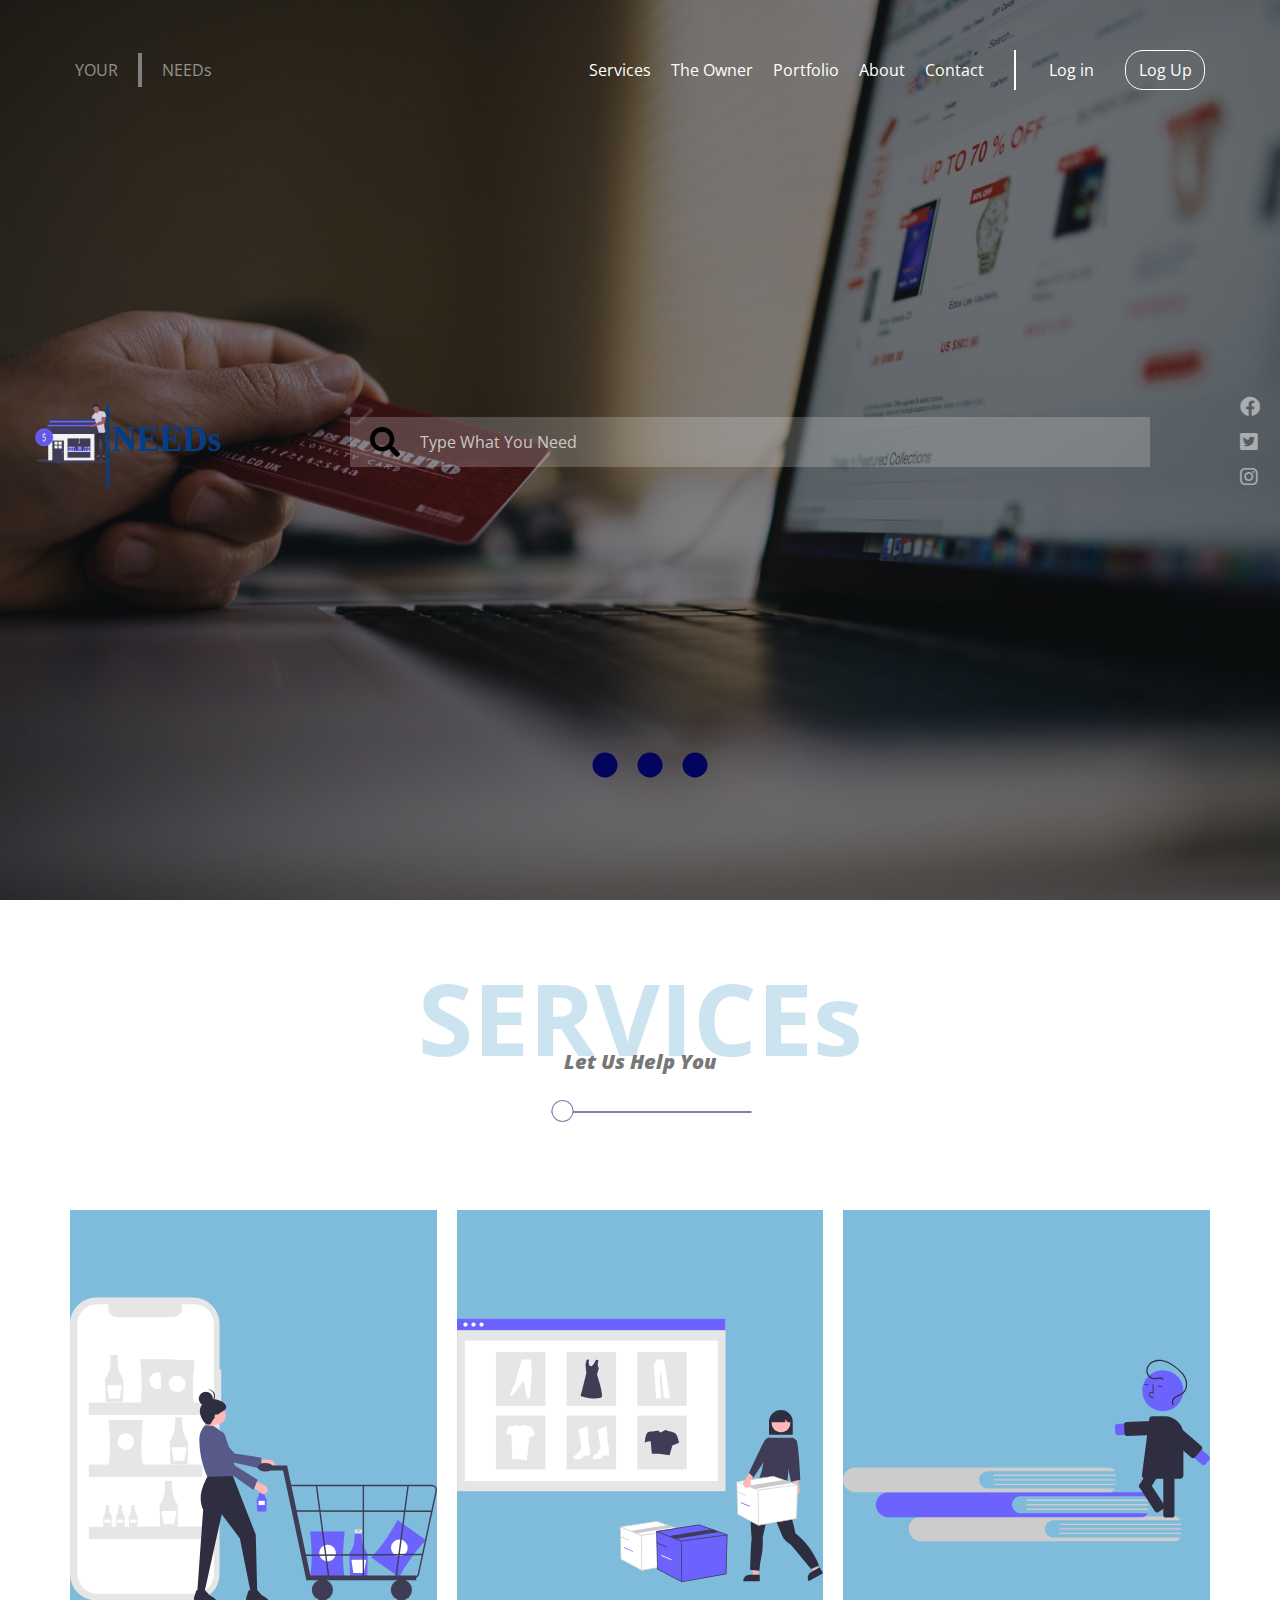
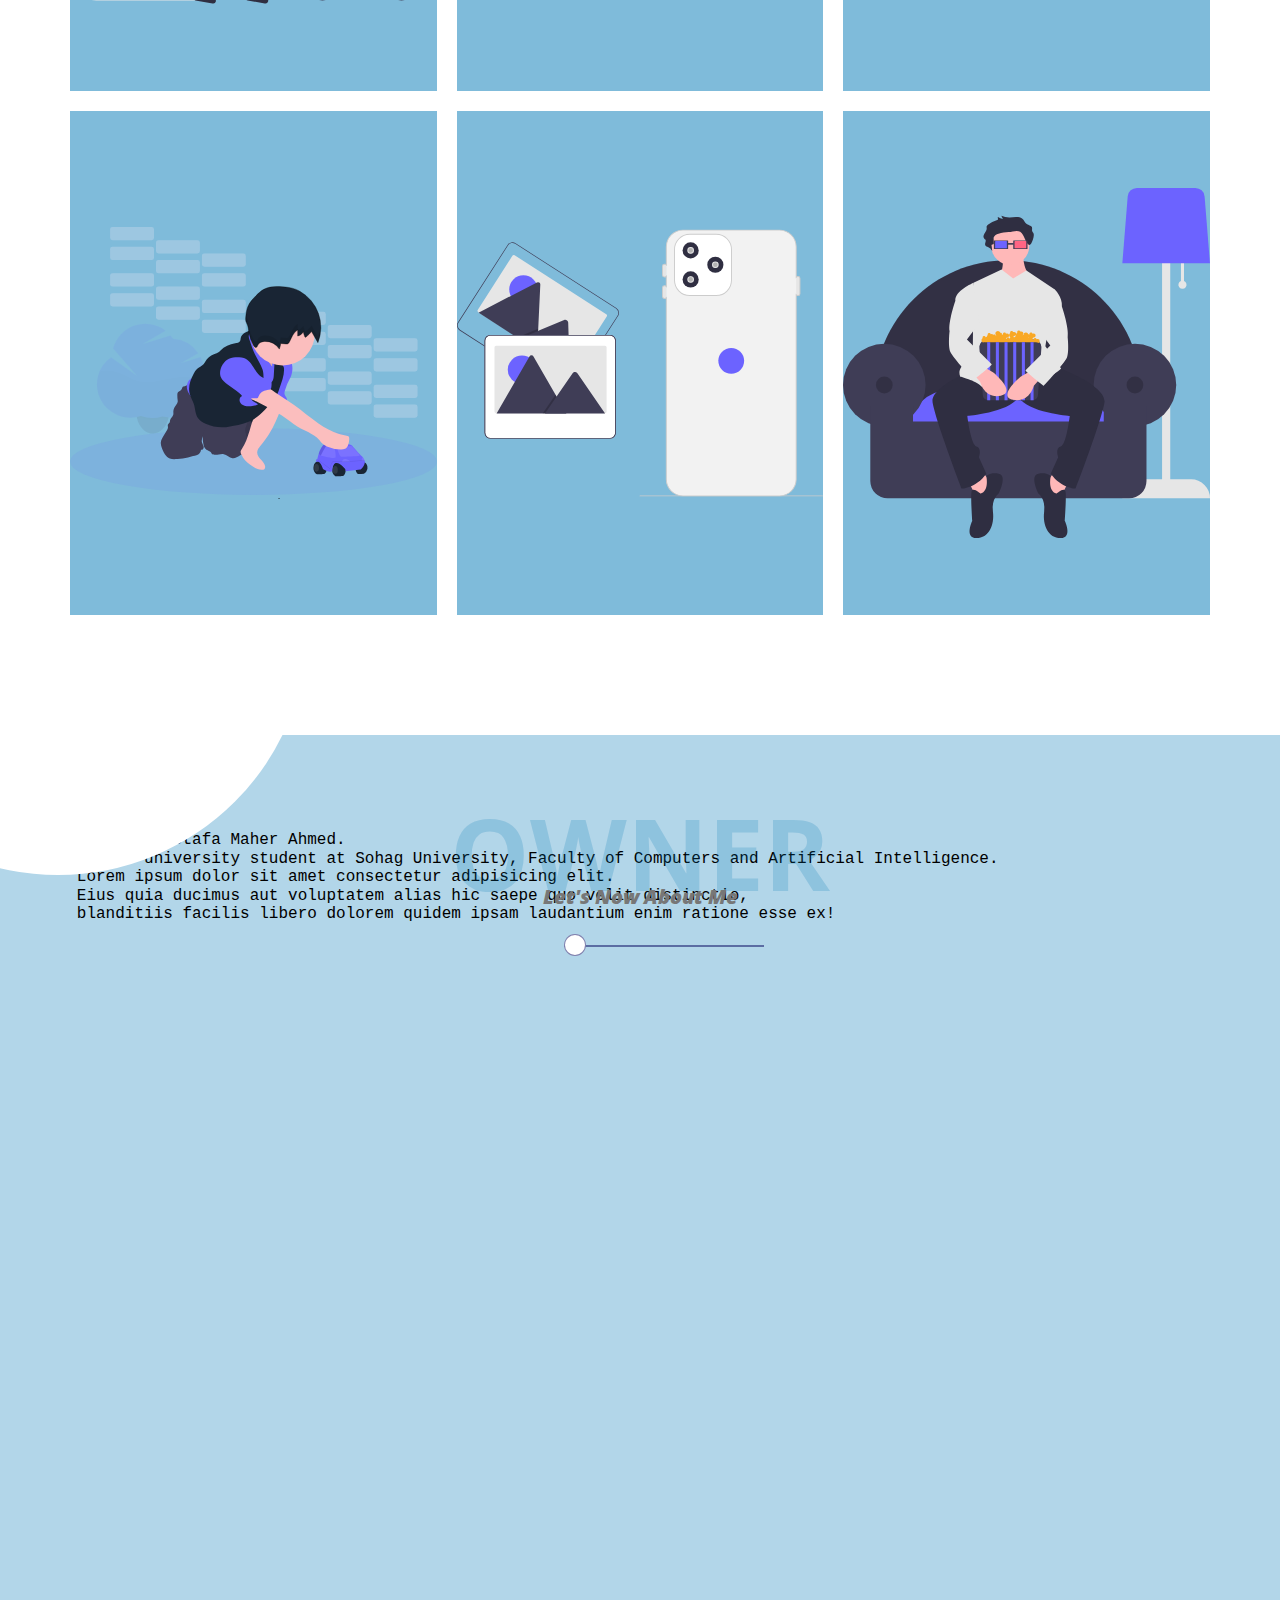
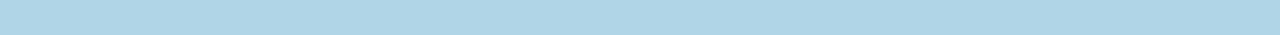
<file: index.html>
<!DOCTYPE html>
<html lang="en">
  <head>
    <meta charset="UTF-8" />
    <meta http-equiv="X-UA-Compatible" content="IE=edge" />
    <meta name="viewport" content="width=device-width, initial-scale=1.0" />
    <link rel="stylesheet" href="css/style.css" />
    <link rel="stylesheet" href="css/all.min.css" />
    <link rel="stylesheet" href="css/normalize.css" />
    <link rel="preconnect" href="https://fonts.googleapis.com" />
    <link rel="preconnect" href="https://fonts.gstatic.com" crossorigin />
    <link
      href="https://fonts.googleapis.com/css2?family=Open+Sans:ital,wght@0,300;0,500;0,700;0,800;1,400&display=swap"
      rel="stylesheet"
    />
    <title>All | Your Needs</title>
  </head>

  <body>
    <header>
      <div class="container">
        <section class="shape">
          <div class="your">
            <p>YOUR</p>
          </div>
          <hr />
          <div class="need">
            <p>NEEDs</p>
          </div>
        </section>
        <nav>
          <div class="link">
            <i class="fas fa-bars"></i>
            <ul>
              <li><a href="#services">Services</a></li>
              <li><a href="#aboutOwner">The Owner</a></li>
              <li><a href="#portfolio">Portfolio</a></li>
              <li><a href="#about">About</a></li>
              <li><a href="#contact">Contact</a></li>
            </ul>
          </div>
          <div class="btn">
            <button class="login"><a href="forms/logIn/login.html" target="_blank">Log in</a></button>
            <button class="register" title="Register Now"><a href="forms/logUp/logUp.html" target="_blank">Log Up</a>
            </button>
          </div>
        </nav>
      </div>
    </header>
    <div class="landing">
      <div class="overlay"></div>
      <div class="content">
        <section>
          <img src="image/design.svg" alt="Logo" />
        </section>
        <input
          class="search"
          type="search"
          name="search"
          placeholder="Type What You Need"
        />
        <section class="socialIcon">
          <i class="fab fa-facebook"><a href="#"></a></i>
          <i class="fab fa-twitter-square"><a href="#"></a></i>
          <i class="fab fa-instagram"><a href="#"></a></i>
        </section>
      </div>
      <section class="load">
        <span></span>
        <span></span>
        <span></span>
      </section>
    </div>
    <div class="services" id="services" >
      <div class="container">
        <div class="catch">
          <div class="head">
            <h1 class="spHead">SERVICEs</h1>
            <p>Let Us Help You</p>
          </div>
        </div>
        <div class="service">
          <section class="food">
           <img src="image/food.svg" alt="" /></a>
            <div class="content">
              <h2>Here Buy Food</h2>
              <p>
                here you can buy food for less cost and other food's ingredients<br>
                click <a href="#">here</a>
              </p>
            </div>
          </section>
          <section class="cloth">
           
              <img src="image/cloth.svg" alt="" />
           
            <div class="content">
              <h2>Here Buy Clothes</h2>
              <p>
                here you can buy Cloth on fashion , all you want <br> click 
               <a href="#">here</a>
              </p>
            </div>
          </section>
          <section class="book">
           
              <img src="image/book.svg" />
           
            <div class="content">
              <h2>Here Buy Books</h2>
              <p>here you can Books of all type from anywhere<br> click <a href="#">here</a></p>
            </div>
          </section>
          <section class="toy">
           
              <img src="image/toy.svg" />
           
            <div class="content">
              <h2>Here Buy Toys</h2>
              <p>
                here you can buy Toys For your children <br>click <a href="#"
                  >here</a
                >
              </p>
            </div>
          </section>
          <section class="techno">
           
              <img src="image/mobile.svg" />
           
            <div class="content">
              <h2>Here Buy Technology items</h2>
              <p>
                here you can buy Phones , TVs , computers and other items <br>click
               <a href="#">here</a>
              </p>
            </div>
          </section>
          <section class="house-essentials">
           
              <img src="image/home.svg" />
           
            <div class="content">
              <h2>Here Buy house essentials</h2>
              <p>
                here you can buy house essentials<br> click <a href="#">here</a></a>
              </p>
            </div>
          </section>
        </div>
      </div>
    </div>
    <div class="aboutOwner" id="aboutOwner">
      <div class="catch">
        <div class="head">
          <h1 class="spHead">OWNER</h1>
          <p>Let's Now About Me</p>
        </div>
      </div>
      <div class="circle">
        <div class="content">
          <h2>MoStaFa KhaShaBa</h2>
          <p>
            Date of Birth <span>2001 - 12 - 01</span>
          </p>
        </div>
      </div>
      <pre class="about"><!--H First Letter-->
        Hello There
        Me, Iam Mostafa Maher Ahmed.
        I am a university student at Sohag University, Faculty of Computers and Artificial Intelligence.
        Lorem ipsum dolor sit amet consectetur adipisicing elit.
        Eius quia ducimus aut voluptatem alias hic saepe quo velit distinctio,
        blanditiis facilis libero dolorem quidem ipsam laudantium enim ratione esse ex!
      </pre>
      <!-- <div class="imgBox">
        <img src="image/myphoto.jpg"  alt="MoStaFa KhaShaBa">
      </div> -->
    </div>
  </body>
</html>
</file>
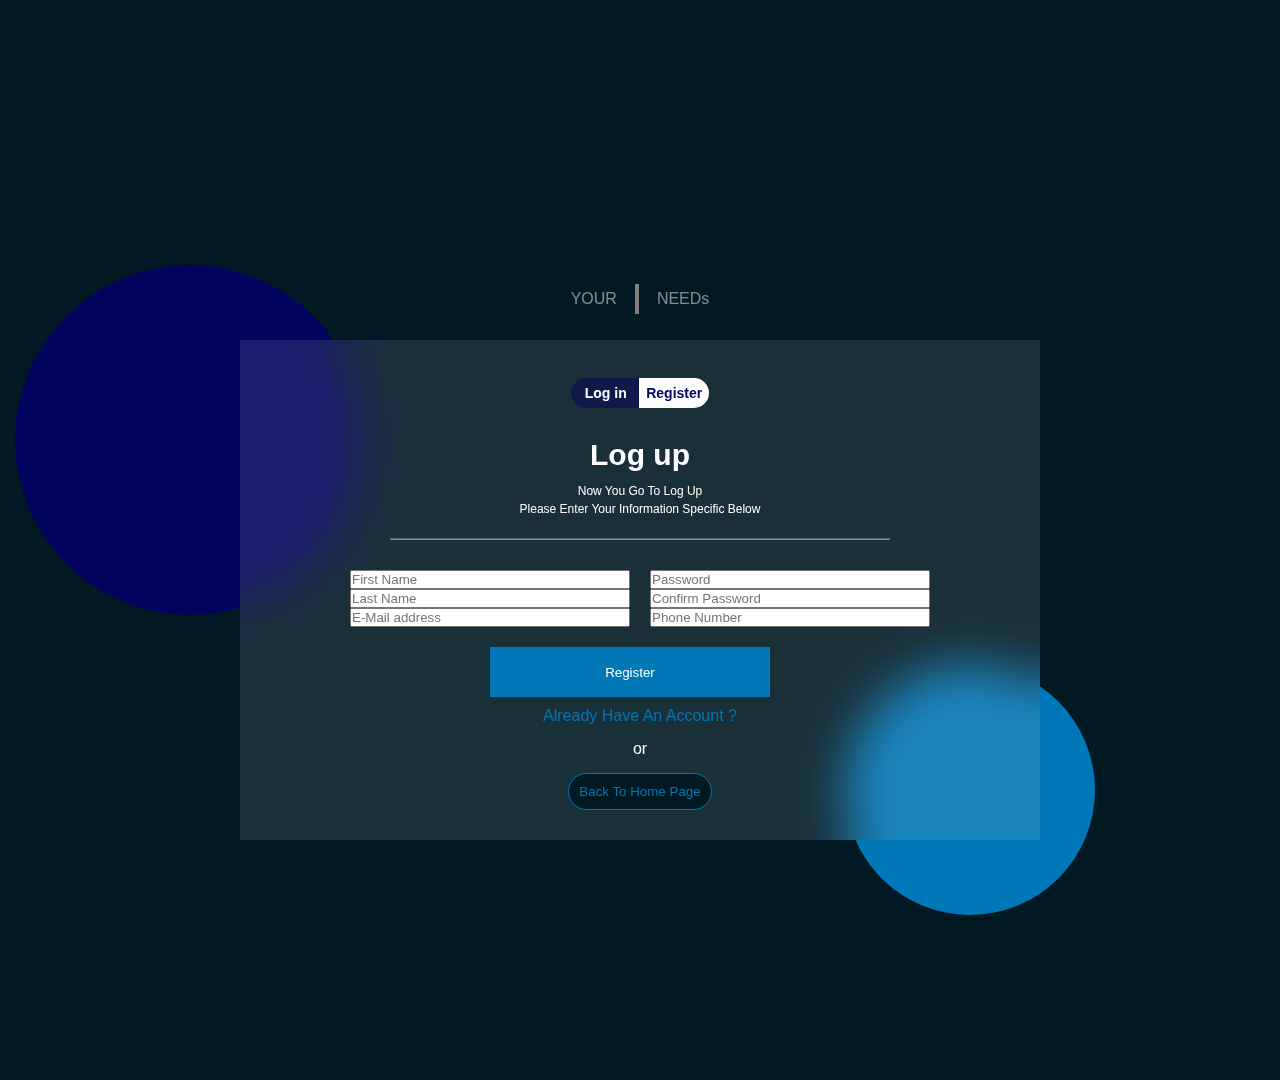
<file: forms/logUp/index.html>
<!DOCTYPE html>
<html lang="en">
  <head>
    <meta charset="UTF-8" />
    <meta http-equiv="X-UA-Compatible" content="IE=edge" />
    <meta name="viewport" content="width=device-width, initial-scale=1.0" />
    <link rel="stylesheet" href="css/style.css" />
    <title>Document</title>
  </head>

  <body>
    <div class="parent">
      <div class="container">
        <section class="shape">
          <div class="your">
            <p>YOUR</p>
          </div>
          <hr />
          <div class="need">
            <p>NEEDs</p>
          </div>
        </section>
        <form action="get">
          <div class="switch">
            <button><a href="../logIn/index.html">Log in</a></button>
            <button><a href="index.html">Register</a></button>
          </div>
          <header>
            <h2>Log up</h2>
            <p>
              Now you go to log up <br />
              please enter your information specific below
            </p>
            <hr class="hr" />
          </header>
          <div class="form">
            <div class="col">
              <input type="text" name="fname" placeholder="First Name" />
              <input type="text" name="sname" placeholder="Last Name" />
              <input type="email" name="user" placeholder="E-Mail address" />
            </div>
            <div class="col">
              <input
                type="password"
                name="password"
                class="pass"
                placeholder="Password"
              />
              <input
                type="password"
                name="passconf"
                placeholder="Confirm Password"
              />
              <input type="tel" name="tel" placeholder="Phone Number" />
            </div>
            <div class="col">
              <input type="submit" value="Register" />
            </div>
          </div>
        </form>
        <div class="other">
          <a href="../logIn/login.html">Already Have An Account ?</a>
          <p class="or">or</p>
          <button class="back">
            <a href="../../index.html">Back To Home Page</a>
          </button>
        </div>
      </div>
    </div>
  </body>
</html>
</file>
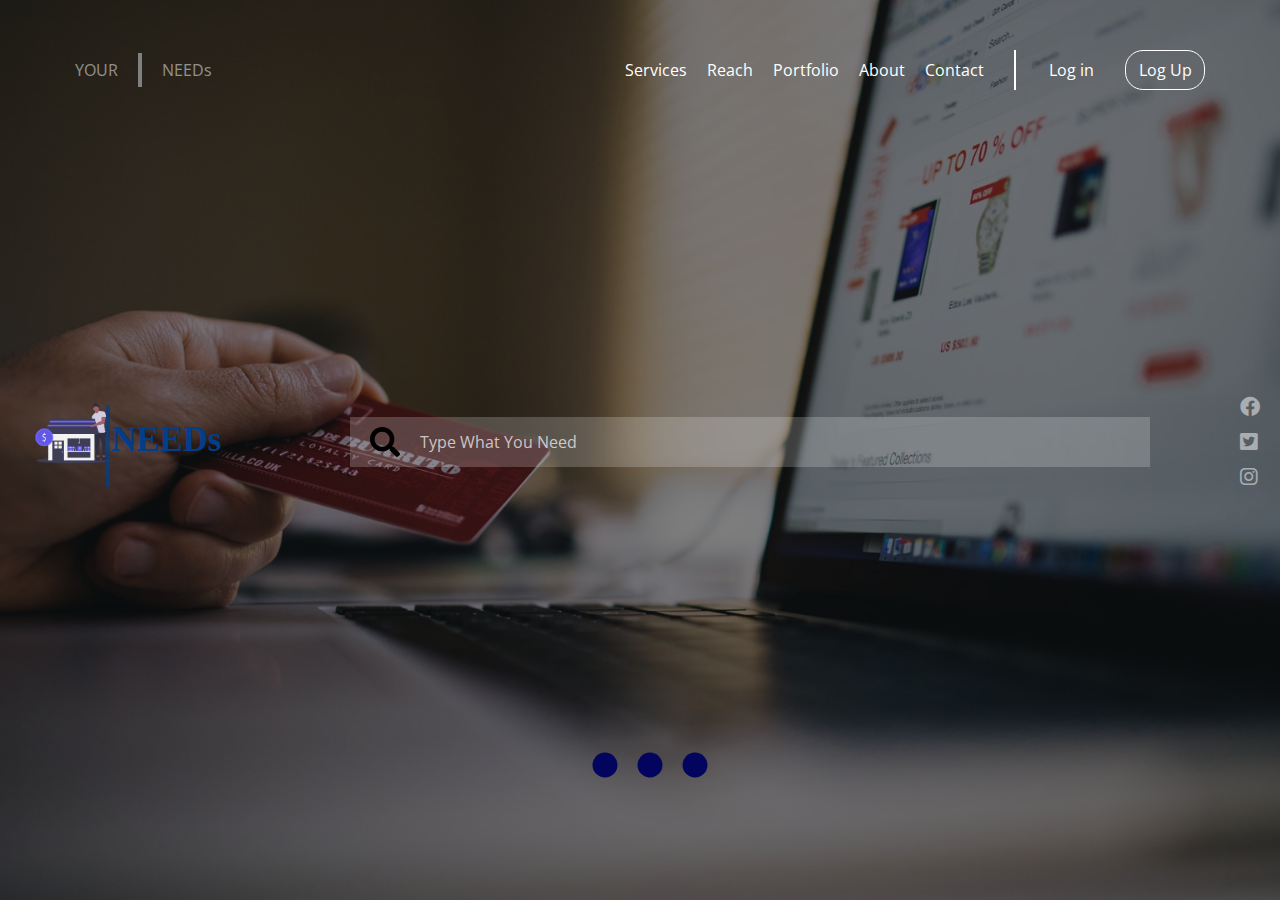
<file: indext.html>
<!DOCTYPE html>
<html lang="en">
  <head>
    <meta charset="UTF-8" />
    <meta http-equiv="X-UA-Compatible" content="IE=edge" />
    <meta name="viewport" content="width=device-width, initial-scale=1.0" />
    <link rel="stylesheet" href="css/style.css" />
    <link rel="stylesheet" href="css/all.min.css" />
    <link rel="stylesheet" href="css/normalize.css" />
    <link rel="preconnect" href="https://fonts.googleapis.com" />
    <link rel="preconnect" href="https://fonts.gstatic.com" crossorigin />
    <link
      href="https://fonts.googleapis.com/css2?family=Open+Sans:ital,wght@0,300;0,500;0,700;0,800;1,400&display=swap"
      rel="stylesheet"
    />
    <title>All | Your Needs</title>
  </head>

  <body>
    <header>
      <div class="container">
        <section class="shape">
          <div class="your"><p>YOUR</p></div>
          <hr />
          <div class="need"><p>NEEDs</p></div>
        </section>
        <nav>
          <div class="link">
            <i class="fas fa-bars"></i>
            <ul>
              <li><a href="#services">Services</a></li>
              <li><a href="#howreach">Reach</a></li>
              <li><a href="#portfolio">Portfolio</a></li>
              <li><a href="#about">About</a></li>
              <li><a href="#contact">Contact</a></li>
            </ul>
          </div>
          <div class="btn">
            <button class="login"><a href="#">Log in</a></button>
            <button class="register" title="Register Now">
              <a href="#">Log Up</a>
            </button>
          </div>
        </nav>
      </div>
    </header>
    <div class="landing">
      <div class="overlay"></div>
      <div class="content">
        <section>
          <img src="image/design.svg" alt="Logo" />
        </section>
        <input
          class="search"
          type="search"
          name="search"
          placeholder="Type What You Need"
        />
        <section class="socialIcon">
          <i class="fab fa-facebook"><a href="#"></a></i>
          <i class="fab fa-twitter-square"><a href="#"></a></i>
          <i class="fab fa-instagram"><a href="#"></a></i>
        </section>
      </div>
      <section class="load">
        <span></span>
        <span></span>
        <span></span>
      </section>
    </div>
  </body>
</html>
</file>
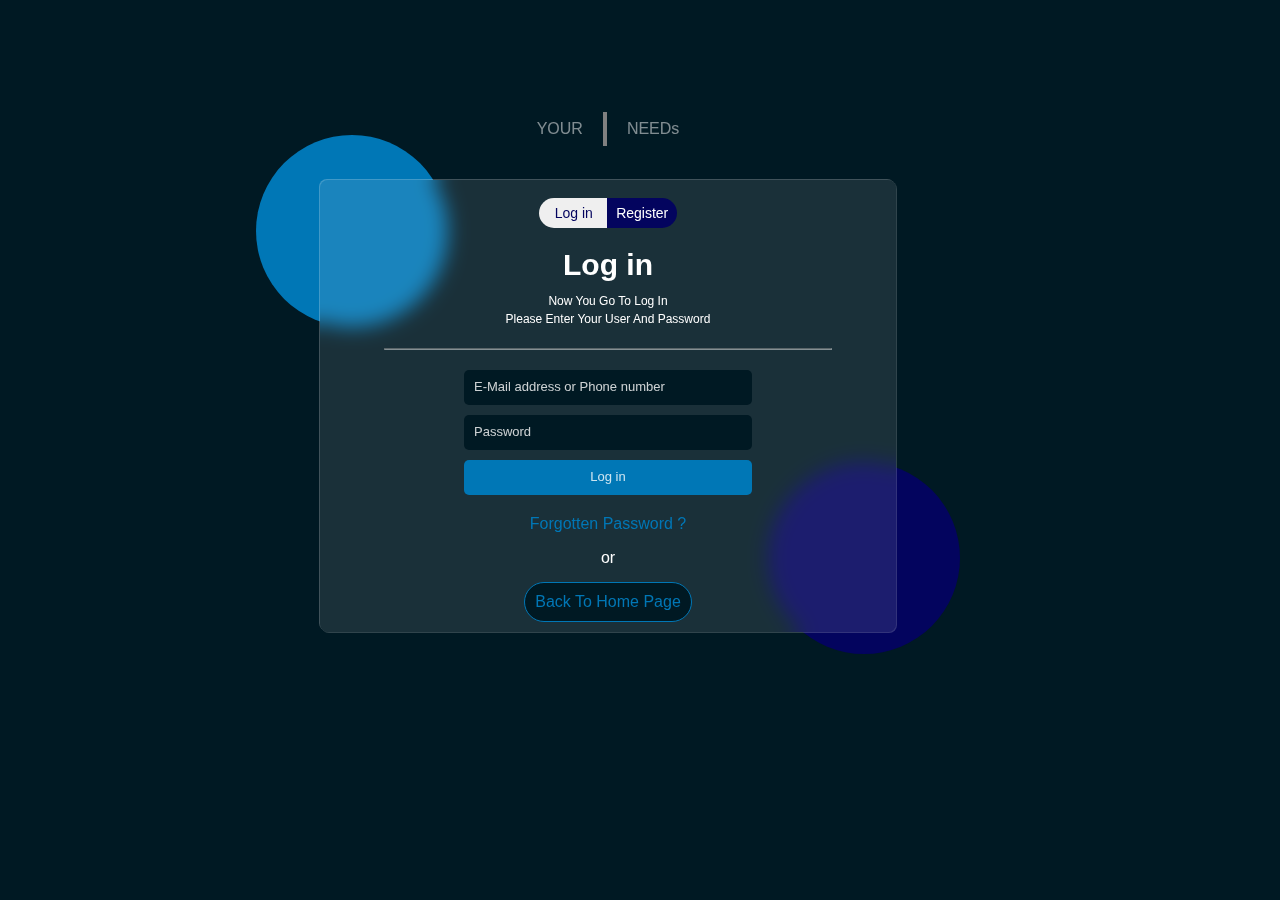
<file: forms/login.html>
<!DOCTYPE html>
<html lang="en">
  <head>
    <meta charset="UTF-8" />
    <meta http-equiv="X-UA-Compatible" content="IE=edge" />
    <meta name="viewport" content="width=device-width, initial-scale=1.0" />
    <link rel="stylesheet" href="css/style.css" />
    <link rel="stylesheet" href="../css/all.min.css" />
    <link rel="stylesheet" href="../css/normalize.css" />
    <title>YOUR NEEDs | LOG IN</title>
  </head>
  <body>
    <div class="circle1"></div>
    <div class="circle2"></div>
    <form action="get">
      <section class="shape">
        <div class="your">
          <p>YOUR</p>
        </div>
        <hr />
        <div class="need">
          <p>NEEDs</p>
        </div>
      </section>
      <div class="switch">
        <button><a href="#">Log in</a></button>
        <button><a href="#">Register</a></button>
      </div>
      <header>
        <h2>Log in</h2>
        <p>
          Now you go to log in <br />
          please enter your user and password
        </p>
        <hr class="hr" />
      </header>
      <div class="form">
        <input
          type="email"
          name="user"
          class="User"
          placeholder="E-Mail address or Phone number"
        />
        <input
          type="password"
          name="password"
          class="pass"
          placeholder="Password"
        />
        <input type="submit" value="Log in" />
      </div>
      <div class="other">
        <a href="#">Forgotten Password ? </a>
        <p class="or">or</p>
        <button class="back"><a href="#">Back To Home Page</a></button>
      </div>
    </form>
  </body>
</html>
</file>
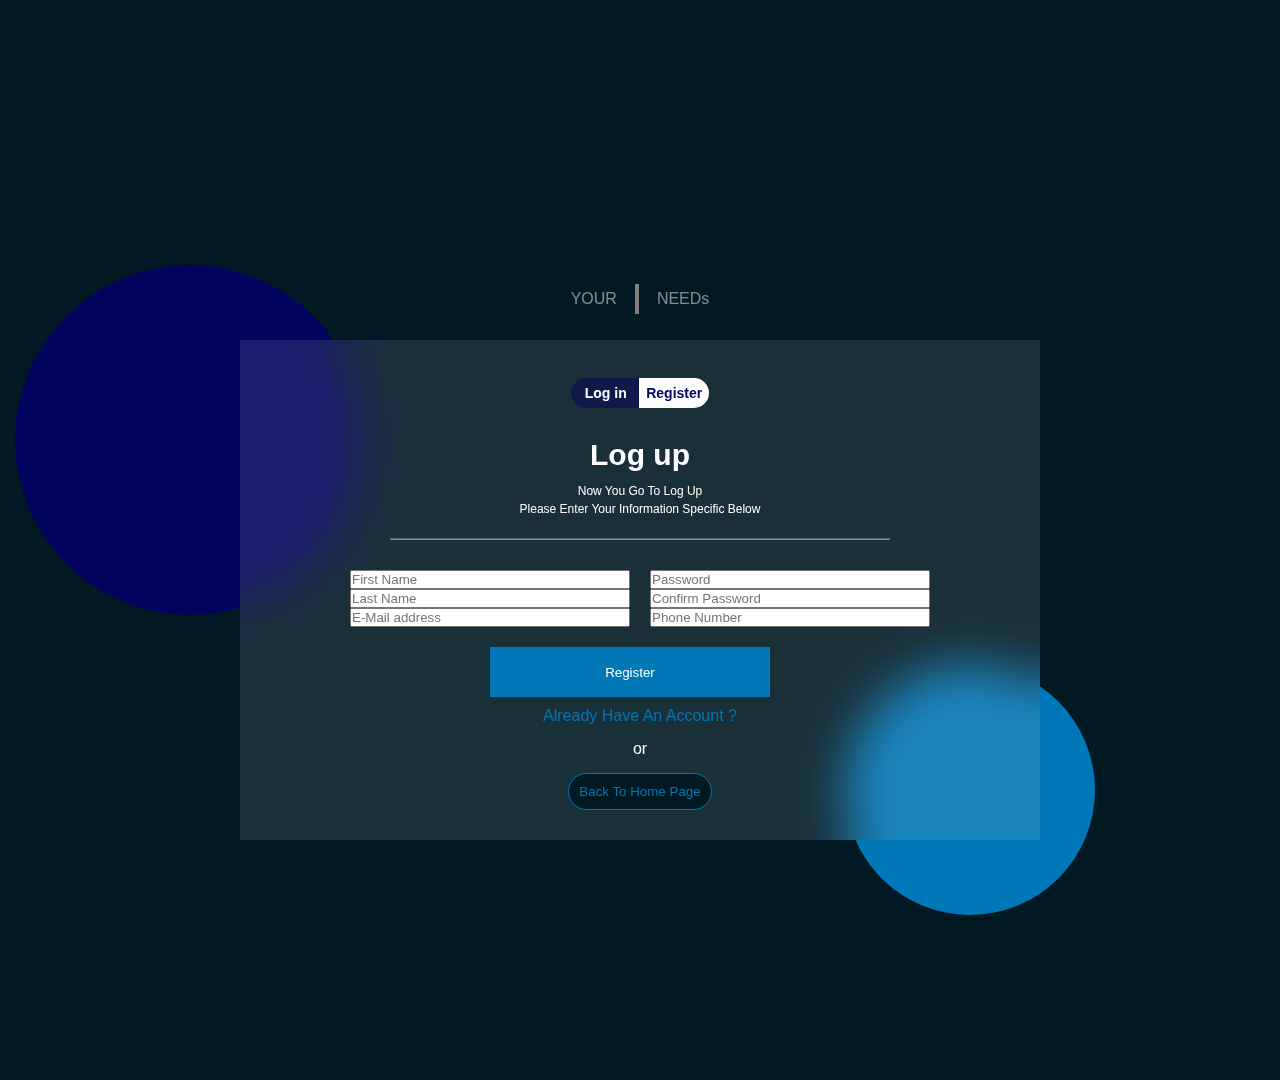
<file: forms/logUp/logUp.html>
<!DOCTYPE html>
<html lang="en">
  <head>
    <meta charset="UTF-8" />
    <meta http-equiv="X-UA-Compatible" content="IE=edge" />
    <meta name="viewport" content="width=device-width, initial-scale=1.0" />
    <link rel="stylesheet" href="css/style.css" />
    <title>Document</title>
  </head>

  <body>
    <div class="parent">
      <div class="container">
        <section class="shape">
          <div class="your">
            <p>YOUR</p>
          </div>
          <hr />
          <div class="need">
            <p>NEEDs</p>
          </div>
        </section>
        <form action="get">
          <div class="switch">
            <button><a href="#">Log in</a></button>
            <button><a href="#">Register</a></button>
          </div>
          <header>
            <h2>Log up</h2>
            <p>
              Now you go to log up <br />
              please enter your information specific below
            </p>
            <hr class="hr" />
          </header>
          <div class="form">
            <div class="col">
              <input type="text" name="fname" placeholder="First Name" />
              <input type="text" name="sname" placeholder="Last Name" />
              <input type="email" name="user" placeholder="E-Mail address" />
            </div>
            <div class="col">
              <input
                type="password"
                name="password"
                class="pass"
                placeholder="Password"
              />
              <input
                type="password"
                name="passconf"
                placeholder="Confirm Password"
              />
              <input type="tel" name="tel" placeholder="Phone Number" />
            </div>
            <div class="col">
              <input type="submit" value="Register" />
            </div>
          </div>
        </form>
        <div class="other">
          <a href="../logIn/login.html">Already Have An Account ?</a>
          <p class="or">or</p>
          <button class="back">
            <a href="../index.html">Back To Home Page</a>
          </button>
        </div>
      </div>
    </div>
  </body>
</html>
</file>
<file: css/style.css>
body {
  font-family: "Open Sans", sans-serif;
}

.overlay {
  position: absolute;
  width: 100%;
  height: 100%;
  background-color: rgba(0, 0, 0, 0.5);
}

.container {
  padding: 0 15px;
  margin: 0 auto;
}

.catch {
  position: absolute;
  left: 50%;
  -webkit-transform: translateX(-50%);
          transform: translateX(-50%);
}

.catch .head::after {
  content: "";
  width: 200px;
  height: 2px;
  background-color: rgba(3, 4, 94, 0.5);
  position: absolute;
  bottom: -35%;
  left: 30%;
}

.catch .head::before {
  content: "";
  width: 20px;
  height: 20px;
  background-color: white;
  border: 1px solid rgba(3, 4, 94, 0.5);
  border-radius: 50%;
  position: absolute;
  bottom: -43%;
  left: 30%;
  z-index: 1;
  cursor: -webkit-grab;
  cursor: grab;
  -webkit-animation: transhead 4s linear infinite alternate;
          animation: transhead 4s linear infinite alternate;
}

.catch .head .spHead {
  color: rgba(0, 119, 182, 0.2);
  font-size: 100px;
  margin: 0 0 -25px;
  text-align: center;
  cursor: -webkit-grab;
  cursor: grab;
}

.catch .head p {
  font-size: 20px;
  text-align: center;
  font-weight: 900;
  font-style: italic;
  color: #777;
}

@media (max-width: 767px) {
  .catch .head::after {
    width: 120px;
    bottom: -30%;
    left: 25%;
  }
  .catch .head::before {
    left: 25%;
  }
  .catch .head .spHead {
    font-size: 50px;
    line-height: 75px;
  }
  .catch .head p {
    font-size: 14px;
  }
}

@-webkit-keyframes Rotate {
  0% {
    -webkit-transform: rotate(0deg);
            transform: rotate(0deg);
  }
  100% {
    -webkit-transform: rotate(365deg);
            transform: rotate(365deg);
  }
}

@keyframes Rotate {
  0% {
    -webkit-transform: rotate(0deg);
            transform: rotate(0deg);
  }
  100% {
    -webkit-transform: rotate(365deg);
            transform: rotate(365deg);
  }
}

@-webkit-keyframes transLeft {
  0% {
    -webkit-transform: translateX(0);
            transform: translateX(0);
  }
  100% {
    -webkit-transform: translateX(150%);
            transform: translateX(150%);
  }
}

@keyframes transLeft {
  0% {
    -webkit-transform: translateX(0);
            transform: translateX(0);
  }
  100% {
    -webkit-transform: translateX(150%);
            transform: translateX(150%);
  }
}

@-webkit-keyframes transhead {
  0% {
    -webkit-transform: translateX(0);
            transform: translateX(0);
  }
  100% {
    -webkit-transform: translatex(180px);
            transform: translatex(180px);
  }
}

@keyframes transhead {
  0% {
    -webkit-transform: translateX(0);
            transform: translateX(0);
  }
  100% {
    -webkit-transform: translatex(180px);
            transform: translatex(180px);
  }
}

@media (max-width: 767px) {
  @-webkit-keyframes transhead {
    0% {
      -webkit-transform: translateX(0);
              transform: translateX(0);
    }
    100% {
      -webkit-transform: translatex(100px);
              transform: translatex(100px);
    }
  }
  @keyframes transhead {
    0% {
      -webkit-transform: translateX(0);
              transform: translateX(0);
    }
    100% {
      -webkit-transform: translatex(100px);
              transform: translatex(100px);
    }
  }
}

@-webkit-keyframes transRight {
  0% {
    -webkit-transform: translateX(0);
            transform: translateX(0);
  }
  100% {
    -webkit-transform: translateX(-150%);
            transform: translateX(-150%);
  }
}

@keyframes transRight {
  0% {
    -webkit-transform: translateX(0);
            transform: translateX(0);
  }
  100% {
    -webkit-transform: translateX(-150%);
            transform: translateX(-150%);
  }
}

@-webkit-keyframes upAndDown {
  100% {
    background-color: rgba(0, 119, 182, 0.2);
    opacity: 0.5;
    -webkit-transform: translatey(-30px);
            transform: translatey(-30px);
  }
}

@keyframes upAndDown {
  100% {
    background-color: rgba(0, 119, 182, 0.2);
    opacity: 0.5;
    -webkit-transform: translatey(-30px);
            transform: translatey(-30px);
  }
}

@media (min-width: 768) and (max-width: 992px) {
  .container {
    width: 970px;
  }
}

@media (min-width: 992px) {
  .container {
    width: 970px;
  }
}

@media (min-width: 1200px) {
  .container {
    width: 1170px;
  }
}

button {
  width: 80px;
  height: 40px;
  padding: 5px;
  border-radius: 18px;
  background-color: transparent;
  border: 1px solid white;
  -webkit-transition: 0.5s;
  transition: 0.5s;
}

button:hover {
  opacity: 0.5;
  border-color: rgba(3, 4, 94, 0.5);
}

::-webkit-input-placeholder {
  color: rgba(255, 255, 255, 0.7);
}

:-ms-input-placeholder {
  color: rgba(255, 255, 255, 0.7);
}

::-ms-input-placeholder {
  color: rgba(255, 255, 255, 0.7);
}

::placeholder {
  color: rgba(255, 255, 255, 0.7);
}

header {
  position: absolute;
  width: 100%;
  z-index: 5;
}

header .container {
  display: -webkit-box;
  display: -ms-flexbox;
  display: flex;
  -webkit-box-pack: justify;
      -ms-flex-pack: justify;
          justify-content: space-between;
  -webkit-box-align: center;
      -ms-flex-align: center;
          align-items: center;
  -ms-flex-wrap: wrap;
      flex-wrap: wrap;
  margin: 30px auto;
  padding: 20px;
  border-radius: 20px;
}

header .container .shape {
  cursor: -webkit-grab;
  cursor: grab;
  display: -webkit-box;
  display: -ms-flexbox;
  display: flex;
  -webkit-box-align: center;
      -ms-flex-align: center;
          align-items: center;
  color: rgba(255, 255, 255, 0.5);
  -webkit-transition: 0.5s;
  transition: 0.5s;
}

header .container .shape:hover {
  color: rgba(0, 119, 182, 0.5);
}

header .container .shape .your {
  overflow: hidden;
  padding-right: 20px;
}

header .container .shape .your p {
  -webkit-animation: transLeft 3s linear infinite alternate;
          animation: transLeft 3s linear infinite alternate;
}

header .container .shape .need {
  overflow: hidden;
  padding-left: 20px;
}

header .container .shape .need p {
  -webkit-animation: transRight 3s linear infinite alternate;
          animation: transRight 3s linear infinite alternate;
}

header .container .shape hr {
  width: 30px;
  -webkit-transform: rotate(90deg);
          transform: rotate(90deg);
  margin: 0 -15px;
  border: 2px solid;
}

header .container nav {
  display: -webkit-box;
  display: -ms-flexbox;
  display: flex;
  -webkit-box-pack: justify;
      -ms-flex-pack: justify;
          justify-content: space-between;
  -webkit-box-align: center;
      -ms-flex-align: center;
          align-items: center;
  -ms-flex-wrap: wrap;
      flex-wrap: wrap;
}

header .container nav .link {
  margin-right: 10px;
  position: relative;
}

header .container nav .link i {
  display: none;
  color: white;
  font-size: 20px;
  margin-right: 15px;
}

header .container nav .link ul {
  display: -webkit-box;
  display: -ms-flexbox;
  display: flex;
  -webkit-box-pack: justify;
      -ms-flex-pack: justify;
          justify-content: space-between;
  -webkit-box-align: center;
      -ms-flex-align: center;
          align-items: center;
  -ms-flex-wrap: wrap;
      flex-wrap: wrap;
  list-style: none;
}

header .container nav .link ul li a {
  display: block;
  text-decoration: none;
  padding-right: 20px;
  color: white;
  position: relative;
  -webkit-transition: 0.5s;
  transition: 0.5s;
}

header .container nav .link ul li a:hover {
  color: #03045e;
}

header .container nav .link ul li a:hover::after {
  content: "";
  position: absolute;
  bottom: -180%;
  left: -10%;
  width: 100%;
  height: 2px;
  background-color: #03045e;
}

@media (max-width: 767px) {
  header .container nav .link i {
    display: inline;
  }
  header .container nav .link:hover ul {
    display: -webkit-box;
    display: -ms-flexbox;
    display: flex;
    -webkit-box-orient: vertical;
    -webkit-box-direction: normal;
        -ms-flex-flow: column;
            flex-flow: column;
  }
  header .container nav .link ul {
    display: none;
    background-color: rgba(3, 4, 94, 0.5);
    list-style: none;
    position: absolute;
    top: calc(100% + 15px);
    right: 0px;
    min-width: 200px;
    border-radius: 5px;
    -webkit-transition: 0.5s;
    transition: 0.5s;
    z-index: 1;
  }
  header .container nav .link ul li:not(:last-child) {
    border-bottom: 1px solid rgba(255, 255, 255, 0.8);
  }
  header .container nav .link ul li a {
    text-decoration: none;
    padding: 15px;
    display: block;
    color: white;
    -webkit-transition: 0.5s;
    transition: 0.5s;
    font-weight: bold;
  }
  header .container nav .link ul li a:hover {
    padding-left: 30px;
  }
  header .container nav .link ul li a::after {
    display: none;
  }
}

header .container nav .btn {
  border-left: 2px solid white;
  padding-left: 15px;
}

header .container nav .btn .login {
  border: 0;
}

header .container nav .btn button a {
  text-decoration: none;
  color: white;
}

header .container nav .btn button:last-child {
  margin-left: 10px;
}

@media (max-width: 767px) {
  header .container nav .btn .register {
    display: none;
  }
}

@media (max-width: 767px) {
  header .container nav {
    -webkit-box-pack: end;
        -ms-flex-pack: end;
            justify-content: flex-end;
  }
}

@media (max-width: 350px) {
  header .container nav .link i {
    font-size: 20px;
  }
  header .container nav .btn {
    border: 0;
    -webkit-transform: translatex(-20px);
            transform: translatex(-20px);
  }
  header .container nav .btn button {
    width: 50px;
    border-radius: 15px;
  }
  header .container nav .btn button a {
    font-size: 12px;
  }
}

.landing {
  background-image: url("../image/landing.jpe");
  background-size: cover;
  height: 100vh;
  background-position: center;
  position: relative;
}

@media (max-width: 767px) {
  .landing {
    background-image: url("../image/landing.png");
  }
}

.landing .content {
  position: absolute;
  top: 30%;
  right: 0px;
  width: 100%;
  display: -webkit-box;
  display: -ms-flexbox;
  display: flex;
  -webkit-box-pack: justify;
      -ms-flex-pack: justify;
          justify-content: space-between;
  -webkit-box-align: center;
      -ms-flex-align: center;
          align-items: center;
  -ms-flex-wrap: nowrap;
      flex-wrap: nowrap;
  padding: 20px;
}

.landing .content section:first-child {
  padding: 0;
  margin-left: -60px;
  -ms-flex-preferred-size: 300px;
      flex-basis: 300px;
  cursor: -webkit-grab;
  cursor: grab;
}

.landing .content section:first-child img {
  width: 100%;
}

@media (max-width: 767px) {
  .landing .content section:first-child {
    display: none;
  }
}

.landing .content .search {
  background: url("../image/search.svg") 20px center no-repeat rgba(255, 255, 255, 0.2);
  width: 800px;
  height: 50px;
  margin: 0 20px;
  padding-left: 70px;
  background-size: 30px;
  outline: 0;
  border: 0;
  color: rgba(255, 255, 255, 0.7);
}

.landing .content .socialIcon {
  display: -webkit-box;
  display: -ms-flexbox;
  display: flex;
  -webkit-box-orient: vertical;
  -webkit-box-direction: normal;
      -ms-flex-flow: column;
          flex-flow: column;
}

.landing .content .socialIcon i {
  font-size: 20px;
  color: rgba(255, 255, 255, 0.5);
}

.landing .content .socialIcon i:not(:last-child) {
  margin-bottom: 15px;
  -webkit-transition: 0.5s;
  transition: 0.5s;
}

.landing .content .socialIcon i:hover {
  cursor: pointer;
  color: rgba(3, 4, 94, 0.5);
}

@media (max-width: 767px) {
  .landing .content {
    -webkit-box-orient: vertical;
    -webkit-box-direction: normal;
        -ms-flex-flow: column;
            flex-flow: column;
    width: 100%;
  }
  .landing .content .search {
    width: auto;
  }
  .landing .content .socialIcon {
    -webkit-box-orient: horizontal;
    -webkit-box-direction: normal;
        -ms-flex-flow: row;
            flex-flow: row;
  }
  .landing .content .socialIcon i {
    margin: 20px 15px;
  }
}

.landing .load {
  position: absolute;
  top: 85%;
  right: 50%;
  -webkit-transform: translate(50%, -50%);
          transform: translate(50%, -50%);
  display: -webkit-box;
  display: -ms-flexbox;
  display: flex;
  -webkit-box-pack: justify;
      -ms-flex-pack: justify;
          justify-content: space-between;
  -webkit-box-align: center;
      -ms-flex-align: center;
          align-items: center;
  -ms-flex-wrap: nowrap;
      flex-wrap: nowrap;
}

.landing .load span {
  cursor: -webkit-grab;
  cursor: grab;
  width: 25px;
  height: 25px;
  border-radius: 50%;
  background-color: #03045e;
  margin-left: 20px;
  -webkit-animation: upAndDown 0.9s linear infinite alternate;
          animation: upAndDown 0.9s linear infinite alternate;
  -webkit-transition: 0.5s;
  transition: 0.5s;
}

.landing .load span:hover {
  background-color: rgba(0, 119, 182, 0.5);
  width: 30px;
  height: 30px;
}

.landing .load span:last-child {
  -webkit-animation-delay: 0.6s;
          animation-delay: 0.6s;
}

.landing .load span:nth-child(2) {
  -webkit-animation-delay: 0.3s;
          animation-delay: 0.3s;
}

.services {
  padding: 60px 0;
}

.services .container {
  position: relative;
}

.services .container .service {
  padding: 250px 0 60px;
  display: -ms-grid;
  display: grid;
  -ms-grid-columns: (minmax(300px, 1fr))[auto-fill];
      grid-template-columns: repeat(auto-fill, minmax(300px, 1fr));
  gap: 20px;
}

.services .container .service section {
  text-transform: capitalize;
  position: relative;
  overflow: hidden;
  background-color: rgba(0, 119, 182, 0.5);
}

.services .container .service section img {
  width: 100%;
  height: 100%;
  -webkit-transition: 0.5s;
  transition: 0.5s;
}

.services .container .service section img:hover {
  -webkit-transform: rotate(10deg) scale(1.3);
          transform: rotate(10deg) scale(1.3);
  opacity: 0.5;
}

.services .container .service section .content {
  padding: 20px 20px 38px;
  background-color: #fff;
  -webkit-transition: 0.5s;
  transition: 0.5s;
}

.services .container .service section .content h2 {
  color: rgba(3, 4, 94, 0.2);
}

.services .container .service section .content p {
  color: #777;
  line-height: 1.4;
  font-size: 15px;
  margin: 10px 0;
}

.services .container .service section .content p a {
  text-decoration: none;
  font-size: 17px;
  color: rgba(3, 4, 94, 0.5);
}

.services .container .service section .content p a:hover {
  color: rgba(0, 119, 182, 0.5);
}

.services .container .service section:hover .content {
  -webkit-transform: translateY(-150px);
          transform: translateY(-150px);
}

.aboutOwner {
  position: relative;
  height: 100vh;
  padding: 60px 0;
  overflow: hidden;
  background-color: rgba(0, 119, 182, 0.3);
}

.aboutOwner .circle {
  width: 500px;
  height: 500px;
  border-radius: 50%;
  background-color: #fff;
  position: absolute;
  top: -40%;
  left: -15%;
}
/*# sourceMappingURL=style.css.map */
</file>
<file: forms/logUp/css/style.css>
* {
  margin: 0;
  padding: 0;
  -webkit-box-sizing: border-box;
          box-sizing: border-box;
}

.parent {
  overflow: hidden;
  position: relative;
  height: 120vh;
  font-family: "Open Sans", sans-serif;
  background-color: #001923;
  display: -webkit-box;
  display: -ms-flexbox;
  display: flex;
  -webkit-box-pack: center;
      -ms-flex-pack: center;
          justify-content: center;
  -webkit-box-align: center;
      -ms-flex-align: center;
          align-items: center;
  position: relative;
}

.parent::after, .parent::before {
  content: "";
  width: 350px;
  height: 350px;
  border-radius: 50%;
  background-color: #03045e;
  -webkit-transform: translate(-450px, -100px);
          transform: translate(-450px, -100px);
  position: absolute;
  -webkit-animation: animBgC2 4s linear infinite alternate;
          animation: animBgC2 4s linear infinite alternate;
}

.parent::after {
  -webkit-animation: animBgC1 4s linear infinite alternate;
          animation: animBgC1 4s linear infinite alternate;
  -webkit-transform: translate(330px, 250px);
          transform: translate(330px, 250px);
  height: 250px;
  width: 250px;
  background-color: #0077b6;
}

@media (max-width: 450px) {
  .parent {
    height: 150vh;
  }
  .parent::after {
    -webkit-transform: translate(150px, 380px);
            transform: translate(150px, 380px);
  }
  .parent::before {
    -webkit-transform: translate(-250px, -300px);
            transform: translate(-250px, -300px);
  }
}

@media (max-width: 767px) {
  .parent::after {
    -webkit-transform: translate(250px, 250px);
            transform: translate(250px, 250px);
  }
  .parent::before {
    -webkit-transform: translate(-250px, -150px);
            transform: translate(-250px, -150px);
  }
}

@media (max-width: 376px) {
  .parent::before {
    -webkit-transform: translate(-250px, -400px);
            transform: translate(-250px, -400px);
  }
}

@media (max-width: 361px) {
  .parent {
    height: 160vh;
  }
  .parent::before {
    -webkit-transform: translate(-250px, -320px);
            transform: translate(-250px, -320px);
  }
}

.parent .container {
  margin-top: 100px;
  width: 100%;
  max-width: 800px;
  background-color: rgba(255, 255, 255, 0.1);
  z-index: 5;
  display: -webkit-box;
  display: -ms-flexbox;
  display: flex;
  -webkit-box-orient: vertical;
  -webkit-box-direction: normal;
      -ms-flex-flow: column;
          flex-flow: column;
  -webkit-box-align: center;
      -ms-flex-align: center;
          align-items: center;
  -webkit-backdrop-filter: blur(25px);
          backdrop-filter: blur(25px);
  text-align: center;
  padding: 20px;
}

@media (max-width: 767px) {
  .parent .container {
    max-width: 600px;
  }
}

@media (max-width: 450px) {
  .parent .container {
    -webkit-transform: translatey(-80px);
            transform: translatey(-80px);
    width: 350px;
  }
}

@media (max-width: 376px) {
  .parent .container {
    -webkit-transform: translatey(-180px);
            transform: translatey(-180px);
  }
}

@media (max-width: 361px) {
  .parent .container {
    -webkit-transform: translatey(-70px);
            transform: translatey(-70px);
  }
}

.parent .container .shape {
  -webkit-transform: translateY(-70px);
          transform: translateY(-70px);
  cursor: -webkit-grab;
  cursor: grab;
  display: -webkit-box;
  display: -ms-flexbox;
  display: flex;
  -webkit-box-align: center;
      -ms-flex-align: center;
          align-items: center;
  color: rgba(255, 255, 255, 0.5);
  -webkit-transition: 0.3s;
  transition: 0.3s;
  -webkit-box-pack: center;
      -ms-flex-pack: center;
          justify-content: center;
}

.parent .container .shape:hover {
  color: rgba(0, 119, 182, 0.5);
}

.parent .container .shape .your {
  overflow: hidden;
  padding-right: 20px;
}

.parent .container .shape .your p {
  -webkit-animation: transLeft 3s linear infinite alternate;
          animation: transLeft 3s linear infinite alternate;
}

.parent .container .shape .need {
  overflow: hidden;
  padding-left: 20px;
}

.parent .container .shape .need p {
  -webkit-animation: transRight 3s linear infinite alternate;
          animation: transRight 3s linear infinite alternate;
}

.parent .container .shape hr {
  width: 30px;
  -webkit-transform: rotate(90deg);
          transform: rotate(90deg);
  margin: 0 -15px;
  border: 2px solid;
}

.parent .container .switch button {
  width: 70px;
  height: 30px;
  border: 0;
}

.parent .container .switch button a {
  text-decoration: none;
  color: white;
  font-size: 14px;
  font-weight: 600;
}

.parent .container .switch button:first-child {
  border-bottom-left-radius: 25px;
  border-top-left-radius: 25px;
  background-color: rgba(3, 4, 94, 0.5);
  -webkit-transition: 0.3s;
  transition: 0.3s;
}

.parent .container .switch button:first-child:hover {
  background-color: white;
}

.parent .container .switch button:first-child:hover a {
  color: #03045e;
}

.parent .container .switch button:last-child {
  border-bottom-right-radius: 25px;
  border-top-right-radius: 25px;
  margin-left: -6px;
  background-color: #fff;
}

.parent .container .switch button:last-child a {
  color: #03045e;
}

.parent .container header {
  margin: 20px 40px 30px 40px;
  color: white;
  overflow: hidden;
}

.parent .container header h2 {
  font-size: 30px;
  line-height: 1.8;
}

.parent .container header p {
  text-transform: capitalize;
  font-size: 12px;
  line-height: 1.5;
}

.parent .container header .hr {
  width: 500px;
  margin: 20px 0 0;
  border-color: rgba(238, 238, 238, 0.5);
}

@media (max-width: 767px) {
  .parent .container header .hr {
    width: 350px;
  }
}

@media (max-width: 435px) {
  .parent .container header .hr {
    width: 250px;
  }
}

.parent .container .form {
  display: -ms-grid;
  display: grid;
  -ms-grid-columns: (minmax(200px, 1fr))[auto-fill];
      grid-template-columns: repeat(auto-fill, minmax(200px, 1fr));
  gap: 20px;
}

.parent .container .form .col {
  display: -webkit-box;
  display: -ms-flexbox;
  display: flex;
  -webkit-box-orient: vertical;
  -webkit-box-direction: normal;
      -ms-flex-flow: column;
          flex-flow: column;
}

.parent .container .form .col .inputbox {
  text-align: left;
  height: 50px;
  margin-bottom: 20px;
  width: 100%;
}

.parent .container .form .col .inputbox label {
  color: rgba(255, 255, 255, 0.5);
  display: block;
}

.parent .container .form .col .inputbox input {
  width: 100%;
  min-width: 200px;
  border-radius: 5px;
  outline: 0;
  border: 0;
  background-color: rgba(0, 119, 182, 0.5);
  color: rgba(255, 255, 255, 0.8);
  height: 1px;
  -webkit-transition: 0.3s;
  transition: 0.3s;
}

.parent .container .form .col .inputbox input:focus,
.parent .container .form .col .inputbox input:valid {
  border: 1px solid #0077b6;
  color: #0077b6;
  background-color: rgba(3, 4, 94, 0.5);
  height: 35px;
  padding: 15px;
  font-size: 13px;
  margin-top: 7px;
}

@media (max-width: 767px) {
  .parent .container .form .col .inputbox {
    text-align: center;
  }
}

@media (max-width: 280px) {
  .parent .container .form .col .inputbox input {
    text-align: center;
  }
}

.parent .container .form .inputbox:last-child {
  margin: 0;
}

.parent .container .form .col:last-child {
  -webkit-transform: translatex(50%);
          transform: translatex(50%);
}

.parent .container .form .col:last-child input[type="submit"] {
  background-color: #0077b6;
  -webkit-transition: 0.3s;
  transition: 0.3s;
  min-width: 200px;
  padding: 15px;
  height: 50px;
  color: white;
  border: 0;
}

@media (max-width: 281px) {
  .parent .container .form .col:last-child input[type="submit"] {
    -webkit-transform: translatex(25%);
            transform: translatex(25%);
  }
}

.parent .container .form .col:last-child input[type="submit"]:hover {
  background-color: rgba(0, 119, 182, 0.5);
  color: white;
}

@media (max-width: 436px) {
  .parent .container .form .col:last-child {
    width: 100px;
    -webkit-transform: translateX(65%);
            transform: translateX(65%);
  }
}

.parent .container .other {
  margin: 10px;
}

.parent .container .other a {
  text-decoration: none;
  color: #0077b6;
}

.parent .container .other a:hover {
  color: rgba(0, 119, 182, 0.5);
}

.parent .container .other hr {
  border-color: rgba(238, 238, 238, 0.5);
  margin: 10px;
}

.parent .container .other p {
  margin: 15px;
  color: white;
}

.parent .container .other button {
  text-align: center;
  padding: 10px;
  border-radius: 20px;
  background-color: #001923;
  border: 1px solid #0077b6;
  -webkit-transition: 0.3s;
  transition: 0.3s;
}

.parent .container .other button a {
  -webkit-transition: 0.3s;
  transition: 0.3s;
}

.parent .container .other button:hover {
  background-color: #0077b6;
  -webkit-box-shadow: 0 0 20px #0077b6, 0 0 40px #0077b6, 0 0 80px #0077b6;
          box-shadow: 0 0 20px #0077b6, 0 0 40px #0077b6, 0 0 80px #0077b6;
}

.parent .container .other button:hover a {
  color: white;
}

@-webkit-keyframes animBgC1 {
  0% {
    -webkit-box-shadow: 0 0 40px #0077b6, 0 0 80px #0077b6;
            box-shadow: 0 0 40px #0077b6, 0 0 80px #0077b6;
  }
  100% {
    background-color: #03045e;
    -webkit-box-shadow: 0 0 40px #03045e, 0 0 80px #03045e;
            box-shadow: 0 0 40px #03045e, 0 0 80px #03045e;
  }
}

@keyframes animBgC1 {
  0% {
    -webkit-box-shadow: 0 0 40px #0077b6, 0 0 80px #0077b6;
            box-shadow: 0 0 40px #0077b6, 0 0 80px #0077b6;
  }
  100% {
    background-color: #03045e;
    -webkit-box-shadow: 0 0 40px #03045e, 0 0 80px #03045e;
            box-shadow: 0 0 40px #03045e, 0 0 80px #03045e;
  }
}

@-webkit-keyframes animBgC2 {
  0% {
    -webkit-box-shadow: 0 0 40px #03045e, 0 0 80px #03045e;
            box-shadow: 0 0 40px #03045e, 0 0 80px #03045e;
  }
  100% {
    background-color: #0077b6;
    -webkit-box-shadow: 0 0 40px #0077b6, 0 0 80px #0077b6;
            box-shadow: 0 0 40px #0077b6, 0 0 80px #0077b6;
  }
}

@keyframes animBgC2 {
  0% {
    -webkit-box-shadow: 0 0 40px #03045e, 0 0 80px #03045e;
            box-shadow: 0 0 40px #03045e, 0 0 80px #03045e;
  }
  100% {
    background-color: #0077b6;
    -webkit-box-shadow: 0 0 40px #0077b6, 0 0 80px #0077b6;
            box-shadow: 0 0 40px #0077b6, 0 0 80px #0077b6;
  }
}

@-webkit-keyframes transLeft {
  0% {
    -webkit-transform: translateX(0);
            transform: translateX(0);
  }
  100% {
    -webkit-transform: translateX(150%);
            transform: translateX(150%);
  }
}

@keyframes transLeft {
  0% {
    -webkit-transform: translateX(0);
            transform: translateX(0);
  }
  100% {
    -webkit-transform: translateX(150%);
            transform: translateX(150%);
  }
}

@-webkit-keyframes transRight {
  0% {
    -webkit-transform: translateX(0);
            transform: translateX(0);
  }
  100% {
    -webkit-transform: translateX(-150%);
            transform: translateX(-150%);
  }
}

@keyframes transRight {
  0% {
    -webkit-transform: translateX(0);
            transform: translateX(0);
  }
  100% {
    -webkit-transform: translateX(-150%);
            transform: translateX(-150%);
  }
}
/*# sourceMappingURL=style.css.map */
</file>
<file: forms/css/style.css>
::-webkit-input-placeholder {
  color: rgba(255, 255, 255, 0.8);
  font-size: 13px;
}

:-ms-input-placeholder {
  color: rgba(255, 255, 255, 0.8);
  font-size: 13px;
}

::-ms-input-placeholder {
  color: rgba(255, 255, 255, 0.8);
  font-size: 13px;
}

::placeholder {
  color: rgba(255, 255, 255, 0.8);
  font-size: 13px;
}

body {
  height: 100vh;
  font-family: "Open Sans", sans-serif;
  background-color: #001923;
}

.circle1,
.circle2 {
  width: 15vw;
  height: 15vw;
  background-color: black;
  border-radius: 50%;
}

.circle1 {
  background-color: #0077b6;
  -webkit-transform: translate(20vw, 15vh);
          transform: translate(20vw, 15vh);
  -webkit-animation: animBgC1 4s linear infinite alternate;
          animation: animBgC1 4s linear infinite alternate;
}

.circle2 {
  background-color: #03045e;
  -webkit-transform: translate(60vw, 30vh);
          transform: translate(60vw, 30vh);
  -webkit-animation: animBgC2 4s linear infinite alternate;
          animation: animBgC2 4s linear infinite alternate;
}

@-webkit-keyframes animBgC1 {
  100% {
    background-color: #03045e;
  }
}

@keyframes animBgC1 {
  100% {
    background-color: #03045e;
  }
}

@-webkit-keyframes animBgC2 {
  100% {
    background-color: #0077b6;
  }
}

@keyframes animBgC2 {
  100% {
    background-color: #0077b6;
  }
}

form {
  display: -webkit-box;
  display: -ms-flexbox;
  display: flex;
  text-align: center;
  -webkit-box-orient: vertical;
  -webkit-box-direction: normal;
      -ms-flex-flow: column;
          flex-flow: column;
  width: 45vw;
  position: absolute;
  top: 20vh;
  left: 25vw;
  background-color: rgba(255, 255, 255, 0.1);
  border-radius: 8px;
  -webkit-box-shadow: 1px 1px rgba(238, 238, 238, 0.2), -1px -1px rgba(255, 255, 255, 0.25);
          box-shadow: 1px 1px rgba(238, 238, 238, 0.2), -1px -1px rgba(255, 255, 255, 0.25);
  -webkit-backdrop-filter: blur(10px);
          backdrop-filter: blur(10px);
}

form .shape {
  -webkit-transform: translateY(-60px);
          transform: translateY(-60px);
  cursor: -webkit-grab;
  cursor: grab;
  display: -webkit-box;
  display: -ms-flexbox;
  display: flex;
  -webkit-box-align: center;
      -ms-flex-align: center;
          align-items: center;
  color: rgba(255, 255, 255, 0.5);
  -webkit-transition: 0.3s;
  transition: 0.3s;
  -webkit-box-pack: center;
      -ms-flex-pack: center;
          justify-content: center;
}

form .shape:hover {
  color: rgba(0, 119, 182, 0.5);
}

form .shape .your {
  overflow: hidden;
  padding-right: 20px;
}

form .shape .your p {
  -webkit-animation: transLeft 3s linear infinite alternate;
          animation: transLeft 3s linear infinite alternate;
}

form .shape .need {
  overflow: hidden;
  padding-left: 20px;
}

form .shape .need p {
  -webkit-animation: transRight 3s linear infinite alternate;
          animation: transRight 3s linear infinite alternate;
}

form .shape hr {
  width: 30px;
  -webkit-transform: rotate(90deg);
          transform: rotate(90deg);
  margin: 0 -15px;
  border: 2px solid;
}

form .switch button {
  width: 70px;
  height: 30px;
  border: 0;
}

form .switch button a {
  text-decoration: none;
  color: white;
  font-size: 14px;
}

form .switch button:first-child {
  border-bottom-left-radius: 25px;
  border-top-left-radius: 25px;
}

form .switch button:first-child a {
  color: #03045e;
}

form .switch button:last-child {
  border-bottom-right-radius: 25px;
  border-top-right-radius: 25px;
  margin-left: -6px;
  background-color: #03045e;
  -webkit-transition: 0.3s;
  transition: 0.3s;
}

form .switch button:last-child:hover {
  background-color: white;
}

form .switch button:last-child:hover a {
  color: #03045e;
}

form header {
  margin-top: 10px;
  color: white;
}

form header h2 {
  font-size: 30px;
  line-height: 1.8;
}

form header p {
  text-transform: capitalize;
  font-size: 12px;
  line-height: 1.5;
}

form header .hr {
  margin: 20px 5vw;
  border-color: rgba(238, 238, 238, 0.5);
}

form .form {
  display: -webkit-box;
  display: -ms-flexbox;
  display: flex;
  -webkit-box-align: center;
      -ms-flex-align: center;
          align-items: center;
  -webkit-box-orient: vertical;
  -webkit-box-direction: normal;
      -ms-flex-flow: column;
          flex-flow: column;
}

form .form input {
  width: 50%;
  padding: 10px;
  border-radius: 5px;
  outline: 0;
  border: 0;
  margin-bottom: 10px;
  background-color: #001923;
  color: rgba(255, 255, 255, 0.8);
  font-size: 13px;
}

form .form input:focus {
  border: 1px solid #0077b6;
  color: #0077b6;
}

form .form input[type="submit"] {
  background-color: #0077b6;
  -webkit-transition: 0.3s;
  transition: 0.3s;
}

form .form input[type="submit"]:hover {
  background-color: rgba(0, 119, 182, 0.5);
  color: white;
}

form .other {
  margin: 10px;
}

form .other a {
  text-decoration: none;
  color: #0077b6;
}

form .other a:hover {
  color: rgba(0, 119, 182, 0.5);
}

form .other hr {
  border-color: rgba(238, 238, 238, 0.5);
  margin: 10px;
}

form .other p {
  margin: 15px;
  color: white;
}

form .other button {
  text-align: center;
  padding: 10px;
  border-radius: 20px;
  background-color: #001923;
  border: 1px solid #0077b6;
  -webkit-transition: 0.3s;
  transition: 0.3s;
}

form .other button a {
  -webkit-transition: 0.3s;
  transition: 0.3s;
}

form .other button:hover {
  background-color: #0077b6;
  -webkit-box-shadow: 0 0 20px #0077b6, 0 0 40px #0077b6, 0 0 80px #0077b6;
          box-shadow: 0 0 20px #0077b6, 0 0 40px #0077b6, 0 0 80px #0077b6;
}

form .other button:hover a {
  color: white;
}

@-webkit-keyframes transLeft {
  0% {
    -webkit-transform: translateX(0);
            transform: translateX(0);
  }
  100% {
    -webkit-transform: translateX(150%);
            transform: translateX(150%);
  }
}

@keyframes transLeft {
  0% {
    -webkit-transform: translateX(0);
            transform: translateX(0);
  }
  100% {
    -webkit-transform: translateX(150%);
            transform: translateX(150%);
  }
}

@-webkit-keyframes transRight {
  0% {
    -webkit-transform: translateX(0);
            transform: translateX(0);
  }
  100% {
    -webkit-transform: translateX(-150%);
            transform: translateX(-150%);
  }
}

@keyframes transRight {
  0% {
    -webkit-transform: translateX(0);
            transform: translateX(0);
  }
  100% {
    -webkit-transform: translateX(-150%);
            transform: translateX(-150%);
  }
}
/*# sourceMappingURL=style.css.map */
</file>
